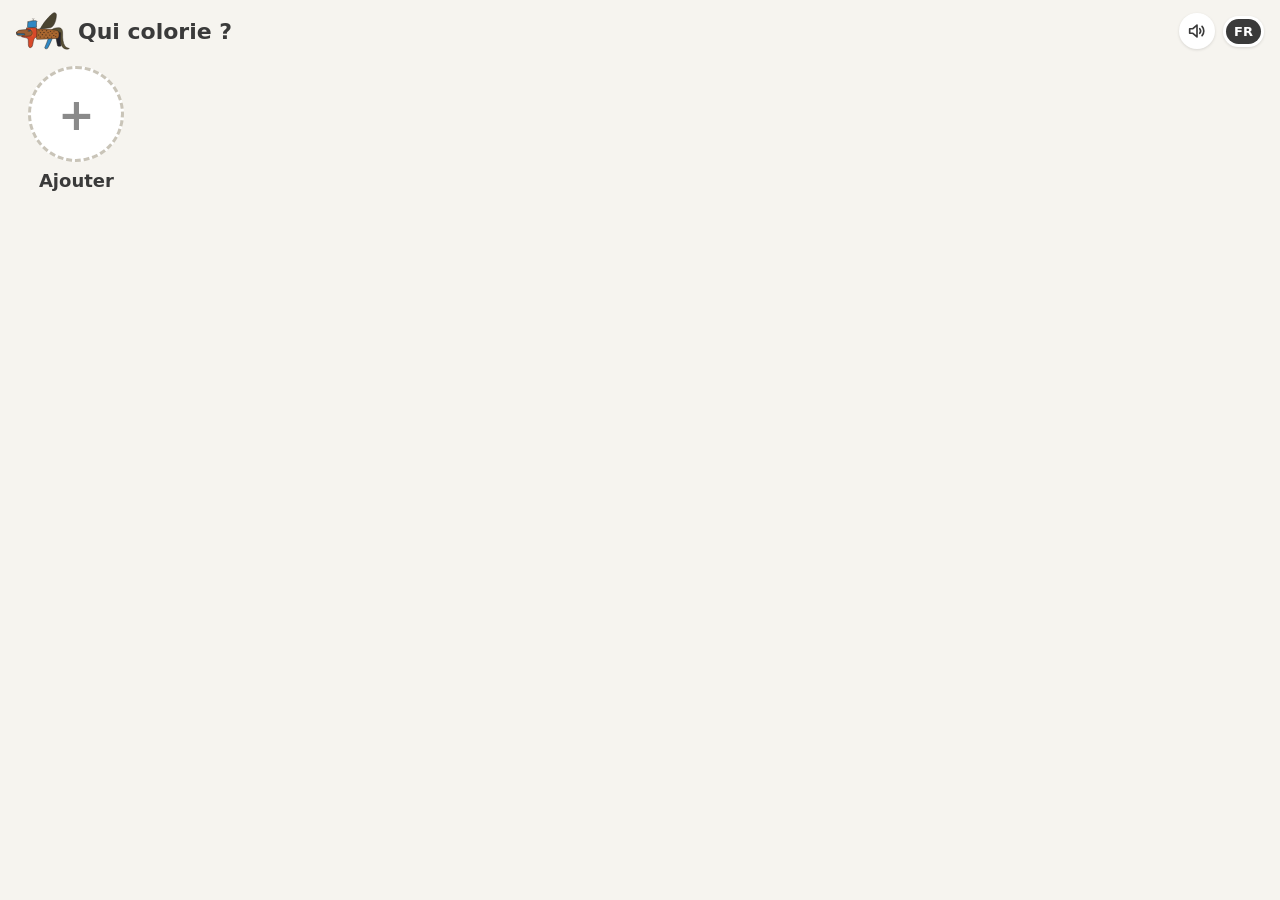
<file: index.html>
<!doctype html>
<html lang="fr">
<head>
<meta charset="utf-8">
<meta name="viewport" content="width=device-width, initial-scale=1, maximum-scale=1, user-scalable=no, viewport-fit=cover">
<meta name="theme-color" content="#f6f4ef">
<meta name="description" content="Coloriages par numéros et dessin libre pour les enfants.">
<title>Giuno Colors</title>
<link rel="manifest" href="manifest.webmanifest">
<link rel="icon" href="icons/icon-192.png" type="image/png">
<link rel="apple-touch-icon" href="icons/icon-192.png">
<link rel="stylesheet" href="style.css">
<script type="module" src="js/main.js"></script>
</head>
<body>

<section id="profiles" class="screen page" hidden>
  <header class="head"><img src="icons/logo.svg" alt="" class="logo"><h1 data-t>Qui colorie ?</h1><button class="sound-switch" aria-label="Sons" data-t-aria><svg viewBox="0 0 24 24"><path d="M4 9.5v5h3.5L12 18.5v-13L7.5 9.5z"/><path class="waves" d="M15 9.5a4 4 0 0 1 0 5M17.5 7a7.5 7.5 0 0 1 0 10"/><path class="cross" d="M15.5 9.5l5 5M20.5 9.5l-5 5"/></svg></button><button class="lang-switch" aria-label="Changer de langue" data-t-aria><span data-lang="fr">FR</span><span data-lang="en">EN</span></button></header>
  <div id="profile-list" class="avatars"></div>
  <p id="profiles-note" class="note" data-t>Appui long sur un prénom pour le modifier ou le supprimer.</p>
</section>

<section id="gallery" class="screen page" hidden>
  <header class="head">
    <img src="icons/logo.svg" alt="" class="logo">
    <h1>Giuno Colors</h1>
    <button class="sound-switch" aria-label="Sons" data-t-aria><svg viewBox="0 0 24 24"><path d="M4 9.5v5h3.5L12 18.5v-13L7.5 9.5z"/><path class="waves" d="M15 9.5a4 4 0 0 1 0 5M17.5 7a7.5 7.5 0 0 1 0 10"/><path class="cross" d="M15.5 9.5l5 5M20.5 9.5l-5 5"/></svg></button>
    <button class="lang-switch" aria-label="Changer de langue" data-t-aria><span data-lang="fr">FR</span><span data-lang="en">EN</span></button>
    <button id="who" class="chip" aria-label="Changer d'enfant" data-t-aria></button>
  </header>
  <div id="cards"></div>
  <button id="install" class="pill plain install" hidden data-t>Installer l'appli</button>
  <section class="parents">
    <h2 class="section" data-t>Coin des parents</h2>
    <p class="note" data-t>Sauvegarde dans un fichier les profils, la progression, les dessins et ce qui a été ajouté ici, pour les retrouver sur un autre téléphone.</p>
    <div class="row start"><button id="backup-save" class="pill plain" data-t>Sauvegarder</button><button id="backup-load" class="pill plain" data-t>Restaurer</button></div>
    <input id="backup-file" type="file" accept=".json,application/json" hidden>
    <p class="note" data-t>Un coloriage à numéros au format SVG peut être ajouté depuis un fichier. Il reste sur ce téléphone. Appui long sur sa carte pour le retirer.</p>
    <div class="row start"><button id="page-import" class="pill plain" data-t>Ajouter un coloriage</button><button id="page-clear" class="pill plain" hidden data-t>Retirer les coloriages ajoutés</button></div>
    <input id="page-file" type="file" accept=".svg,image/svg+xml" multiple hidden>
    <p class="note" data-t>Des images au fond transparent (PNG ou WebP), ou un pack d'autocollants, s'ajoutent aux autocollants du dessin libre. Ils restent sur ce téléphone. Appui long sur l'un d'eux pour le retirer.</p>
    <div class="row start"><button id="sticker-import" class="pill plain" data-t>Ajouter des autocollants</button></div>
    <div id="sticker-list" class="sticker-list" hidden></div>
    <input id="sticker-file" type="file" accept=".json,application/json,image/png,image/webp" multiple hidden>
    <p class="note" data-t>Le minuteur ferme la séance une fois le temps écoulé : l'appli revient à l'écran de départ avec un message.</p>
    <div id="timer-row" class="row start wrap"><button class="pill plain" data-min="10">10 min</button><button class="pill plain" data-min="20">20 min</button><button class="pill plain" data-min="30">30 min</button><button class="pill plain" data-min="45">45 min</button><button id="timer-off" class="pill plain" hidden data-t>Arrêter le minuteur</button><span id="timer-left" class="note" hidden></span></div>
    <p class="note" data-t>La mesure de fluidité montre en haut de l'écran si les gestes restent fluides et combien de temps prennent les étapes lourdes. Les mesures s'effacent en fermant l'appli.</p>
    <div class="row start"><button id="perf-on" class="pill plain" data-t>Mesurer la fluidité</button><button id="perf-off" class="pill plain" hidden data-t>Arrêter la mesure</button><button id="perf-share" class="pill plain" hidden data-t>Partager les mesures</button></div>
  </section>
  <p id="storage-note" class="note" hidden data-t>Ce navigateur ne garde pas la progression : elle sera perdue en fermant la page.</p>
  <p class="note"><span data-t>Version</span> <span id="build">0.14.0 23/11/2026 23h52</span><br><a href="https://github.com/A220N1/giuno-colors" target="_blank" rel="noopener" data-t>Code source</a> <span data-t>sous licence GPL-3.0, dessins sous licence CC BY-SA 4.0.</span> <span data-t>Emojis des scènes :</span> <a href="https://openmoji.org" target="_blank" rel="noopener">OpenMoji</a><span data-t>, licence CC BY-SA 4.0.</span></p>
</section>

<section id="play" class="screen" hidden>
  <div class="top">
    <button id="back" class="icon exit" aria-label="Retour aux dessins" data-t-aria><svg viewBox="0 0 24 24"><path d="M15 5l-7 7 7 7"/></svg></button>
    <div id="progress" class="bar"><i></i></div>
    <button id="share" class="icon exit" aria-label="Partager l'image" data-t-aria><svg viewBox="0 0 24 24"><path d="M12 15V3.5M7.5 8L12 3.5 16.5 8M5 12.5V20h14v-7.5"/></svg></button>
    <button id="fill-style" class="icon" aria-label="Couleurs unies"><svg viewBox="0 0 24 24"><defs><linearGradient id="fill-shade-icon" x1="0" y1="0" x2="1" y2="1"><stop offset="0" stop-color="#cfe3ff"/><stop offset="1" stop-color="#1e4fa8"/></linearGradient></defs><circle class="plain" cx="12" cy="12" r="7.5"/><path class="spark" d="M12 3.5Q12 12 20.5 12Q12 12 12 20.5Q12 12 3.5 12Q12 12 12 3.5Z"/></svg></button>
    <button id="paint-free" class="icon exit" aria-label="Peindre librement ce dessin" data-t-aria><svg viewBox="0 0 24 24"><path d="M19.5 3.5c-3 1.6-7 5.6-9 8.6l1.9 1.9c3-2 7-6 8.6-9z"/><path d="M10.4 12.2c-2.3-.4-4.1 1.2-4.1 3.4 0 1.6-.9 2.6-2.3 3 2.6 1.6 7.3 1.3 8.2-2.4z"/></svg></button>
    <button id="find" class="icon" aria-label="Trouver une zone" data-t-aria><svg viewBox="0 0 24 24"><circle cx="10.5" cy="10.5" r="6"/><path d="M15 15l5 5"/></svg></button>
    <button id="reset" class="icon exit" aria-label="Recommencer" data-t-aria><svg viewBox="0 0 24 24"><path d="M4.5 12a7.5 7.5 0 1 0 2.2-5.3"/><path d="M4.5 3.5v3.5h3.5"/></svg></button>
    <button class="icon lock" aria-label="Verrouiller l'écran"><svg viewBox="0 0 24 24" class="open"><rect x="5" y="11" width="14" height="10" rx="2.5"/><path d="M8.5 11V7.5a3.5 3.5 0 0 1 6.8-1.2"/></svg><svg viewBox="0 0 24 24" class="closed"><rect x="5" y="11" width="14" height="10" rx="2.5"/><path d="M8.5 11V7.5a3.5 3.5 0 0 1 7 0V11"/><path d="M12 15v2"/></svg><svg viewBox="0 0 46 46" class="hold"><circle cx="23" cy="23" r="20"/></svg></button>
  </div>
  <div id="stage">
    <div id="bravo" class="bravo" hidden>
      <p data-t>Bravo !</p>
      <button id="bravo-share" class="icon exit" aria-label="Partager l'image" data-t-aria><svg viewBox="0 0 24 24"><path d="M12 15V3.5M7.5 8L12 3.5 16.5 8M5 12.5V20h14v-7.5"/></svg></button>
      <button id="bravo-back" class="pill exit" data-t>Autres dessins</button>
    </div>
  </div>
  <div id="palette" class="palette"></div>
</section>

<section id="draw" class="screen" hidden>
  <div class="top">
    <button id="draw-back" class="icon exit" aria-label="Retour aux dessins" data-t-aria><svg viewBox="0 0 24 24"><path d="M15 5l-7 7 7 7"/></svg></button>
    <button id="undo" class="icon" aria-label="Annuler le dernier geste" data-t-aria><svg viewBox="0 0 24 24"><path d="M9 14L4 9l5-5"/><path d="M4 9h10a6 6 0 0 1 0 12h-3"/></svg></button>
    <button id="redo" class="icon" aria-label="Refaire" data-t-aria><svg viewBox="0 0 24 24"><path d="M15 14l5-5-5-5"/><path d="M20 9H10a6 6 0 0 0 0 12h3"/></svg></button>
    <span class="grow"></span>
    <button id="replay" class="icon" aria-label="Revoir le dessin" data-t-aria><svg viewBox="0 0 24 24"><circle cx="12" cy="12" r="9"/><path d="M10 8.3l5.2 3.7-5.2 3.7z"/></svg></button>
    <button id="draw-share" class="icon exit" aria-label="Partager l'image" data-t-aria><svg viewBox="0 0 24 24"><path d="M12 15V3.5M7.5 8L12 3.5 16.5 8M5 12.5V20h14v-7.5"/></svg></button>
    <button id="draw-delete" class="icon exit" aria-label="Jeter le dessin" data-t-aria><svg viewBox="0 0 24 24"><path d="M4 7h16"/><path d="M9.5 7V4.5h5V7"/><path d="M6 7l1 13h10l1-13"/><path d="M10 11v5.5M14 11v5.5"/></svg></button>
    <button class="icon lock" aria-label="Verrouiller l'écran"><svg viewBox="0 0 24 24" class="open"><rect x="5" y="11" width="14" height="10" rx="2.5"/><path d="M8.5 11V7.5a3.5 3.5 0 0 1 6.8-1.2"/></svg><svg viewBox="0 0 24 24" class="closed"><rect x="5" y="11" width="14" height="10" rx="2.5"/><path d="M8.5 11V7.5a3.5 3.5 0 0 1 7 0V11"/><path d="M12 15v2"/></svg><svg viewBox="0 0 46 46" class="hold"><circle cx="23" cy="23" r="20"/></svg></button>
  </div>
  <div id="draw-stage">
    <div class="sheet"><div class="paper"></div><canvas></canvas><canvas></canvas><canvas></canvas><canvas></canvas><canvas></canvas><svg class="guides" viewBox="0 0 800 1000" preserveAspectRatio="none"></svg></div>
    <div id="draw-pop" class="pop" hidden></div>
    <canvas id="sparkles"></canvas>
    <div id="brick-count" class="brick-count" hidden></div>
    <button id="zoom-fit" class="icon float" aria-label="Voir toute la page" data-t-aria hidden><svg viewBox="0 0 24 24"><path d="M4 9V4h5M20 9V4h-5M4 15v5h5M20 15v5h-5"/></svg></button>
  </div>
  <div class="tools">
    <div class="toolrow">
      <button class="tool more" data-tool="brush" aria-label="Pinceau"></button>
      <button class="tool" data-tool="bucket" aria-label="Pot de peinture" data-t-aria><svg viewBox="0 0 24 24"><g transform="rotate(-35 11 12)"><path d="M5 9h12l-1.6 10.5H6.6z"/><path d="M7 9a4 4 0 0 1 8 0"/></g><path d="M20 13.5c1.1 1.5 1.7 2.6 1.7 3.4a1.7 1.7 0 0 1-3.4 0c0-.8.6-1.9 1.7-3.4z"/></svg></button>
      <button class="tool" data-tool="smudge" aria-label="Doigt" data-t-aria><svg viewBox="0 0 24 24"><path d="M9.5 12.5V5a1.6 1.6 0 0 1 3.2 0v6"/><path d="M12.7 10.5V9a1.6 1.6 0 0 1 3.2 0v2.2"/><path d="M15.9 11V10a1.6 1.6 0 0 1 3.2 0v4.2c0 3.8-2.6 6.8-6.3 6.8-2.6 0-4.2-1.3-5.6-3.5l-2.5-4a1.6 1.6 0 0 1 2.6-1.8l2.2 2.6"/></svg></button>
      <button class="tool more" data-tool="eraser" aria-label="Gomme" data-t-aria><svg viewBox="0 0 24 24"><path d="M9 20h11"/><path d="M4.7 14.3l8.6-8.6a2 2 0 0 1 2.8 0l2.9 2.9a2 2 0 0 1 0 2.8L11 20H8.5l-3.8-3.8a1.3 1.3 0 0 1 0-1.9z"/><path d="M9 10l5.5 5.5"/></svg></button>
      <button class="tool" data-tool="shape" aria-label="Formes"></button>
      <button class="tool die-cut" data-tool="stamp" aria-label="Tampons" data-t-aria></button>
      <button class="tool" data-tool="brick" aria-label="Briques" data-t-aria></button>
      <button class="tool" id="mirror" aria-label="Miroir"></button>
      <button class="tool" id="draw-bg" aria-label="Fond de page" data-t-aria></button>
    </div>
    <div id="draw-colors" class="colorgrid"></div>
  </div>
</section>

<div id="confirm" class="dialog" hidden>
  <div>
    <p id="confirm-text"></p>
    <div class="row"><button id="confirm-no" class="pill plain" data-t>Annuler</button><button id="confirm-yes" class="pill danger">OK</button></div>
  </div>
</div>

<div id="profile-dialog" class="dialog" hidden>
  <form id="profile-form">
    <p id="profile-title"></p>
    <input id="profile-name" maxlength="20" placeholder="Prénom" autocomplete="off" required data-t-ph>
    <div id="profile-animals" class="animals"></div>
    <div class="row">
      <button type="button" id="profile-delete" class="pill danger" hidden data-t>Supprimer</button>
      <span class="grow"></span>
      <button type="button" id="profile-cancel" class="pill plain" data-t>Annuler</button>
      <button type="submit" class="pill">OK</button>
    </div>
  </form>
</div>

<div id="timeup" class="dialog" hidden>
  <div>
    <p data-t>C'est fini pour cette fois : le temps de jeu est écoulé. À bientôt !</p>
    <div class="row"><button id="timeup-ok" class="pill">OK</button></div>
  </div>
</div>

<div id="toast" class="toast" hidden></div>
<div id="perf" class="perf" hidden></div>
<canvas id="confetti" hidden></canvas>
</body>
</html>
</file>
<file: style.css>
:root {
  --bg: #f6f4ef;
  --ink: #3a3a3a;
  --muted: #8a8a8a;
  --line: #6b6b6b;
  --hl: #d0d0d0;
  --accent: #3d7be0;
  --good: #3fa34d;
}
* { box-sizing: border-box; }
html, body {
  margin: 0; height: 100%;
  background: var(--bg); color: var(--ink);
  font-family: system-ui, -apple-system, "Segoe UI", Roboto, sans-serif;
  overscroll-behavior: none;
  -webkit-tap-highlight-color: transparent;
  user-select: none; -webkit-user-select: none; -webkit-touch-callout: none;
}
input { font: inherit; color: inherit; user-select: text; -webkit-user-select: text; }
button { font: inherit; color: inherit; border: 0; background: none; padding: 0; cursor: pointer; touch-action: manipulation; }
[hidden] { display: none !important; }
.screen { position: fixed; inset: 0; display: flex; flex-direction: column; }
.page { display: block; overflow-y: auto; padding: calc(12px + env(safe-area-inset-top)) 16px calc(24px + env(safe-area-inset-bottom)); }
.note { font-size: 13px; color: var(--muted); margin: 20px 0 0; }
.note a { color: inherit; }

.head { display: flex; align-items: center; gap: 8px; margin: 0 0 16px; min-width: 0; }
.head h1 { flex: 1 1 auto; min-width: 3.2em; margin: 0; font-size: clamp(16px, 4.6vw, 22px); font-weight: 700; white-space: nowrap; overflow: hidden; text-overflow: ellipsis; }
.logo { height: 38px; width: auto; flex: none; }
#gallery .head .logo, #gallery .head h1 { cursor: pointer; }
.face { border-radius: 50%; display: grid; place-items: center; font-weight: 700; flex: none; }
.chip { display: flex; align-items: center; gap: 6px; flex: 0 2 auto; min-width: 0; max-width: 46%; padding: 4px 12px 4px 4px; border-radius: 24px; background: #fff; box-shadow: 0 1px 3px rgba(0, 0, 0, .12); font-weight: 600; }
.chip .face { width: 34px; height: 34px; font-size: 17px; }
.face.animal { overflow: hidden; background: #fff; }
.face.animal img { width: 100%; height: 100%; display: block; }
.lang-switch { display: flex; flex: none; padding: 3px; border-radius: 18px; background: #fff; box-shadow: 0 1px 3px rgba(0, 0, 0, .12); font-size: 13px; font-weight: 700; }
.lang-switch span { padding: 5px 8px; border-radius: 14px; color: var(--muted); }
.lang-switch span.on { background: var(--ink); color: #fff; }
.lang-switch span:not(.on) { display: none; }  /* the language in use; a tap turns to the other */
.chip span:last-child { overflow: hidden; text-overflow: ellipsis; white-space: nowrap; }

.avatars { display: grid; grid-template-columns: repeat(auto-fill, minmax(120px, 1fr)); gap: 20px; margin-top: 8px; }
.avatar { display: flex; flex-direction: column; align-items: center; gap: 8px; font-size: 18px; font-weight: 600; }
.avatar .face { width: 96px; height: 96px; font-size: 44px; box-shadow: 0 2px 6px rgba(0, 0, 0, .15); }
.avatar.add .face { background: #fff; color: var(--muted); border: 3px dashed #c9c4b8; box-shadow: none; }
.avatar:active .face { transform: scale(.96); }

.section { margin: 24px 0 10px; font-size: 18px; font-weight: 700; }
#cards > .section:first-child { margin-top: 4px; }
.cards { display: grid; grid-template-columns: repeat(auto-fill, minmax(150px, 1fr)); gap: 14px; }
.card { background: #fff; border-radius: 16px; box-shadow: 0 1px 3px rgba(0, 0, 0, .12); padding: 10px; display: flex; flex-direction: column; gap: 8px; text-align: left; }
.card:active { transform: scale(.98); }
.thumb { width: 100%; height: auto; display: block; border-radius: 8px; background: #fff; }
.meta { display: flex; justify-content: space-between; align-items: baseline; gap: 6px; }
.meta b { font-size: 16px; font-weight: 600; }
.meta span { font-size: 13px; color: var(--muted); white-space: nowrap; }
.bar { height: 6px; background: #ececec; border-radius: 3px; overflow: hidden; }
.bar > i { display: block; height: 100%; width: 0; background: var(--accent); transition: width .25s; }
.bar.full > i { background: var(--good); }
.install { margin-top: 18px; }
.parents { margin-top: 28px; padding-top: 4px; border-top: 1px solid #e4e0d6; }
.parents .note { margin-top: 0; }
.row.start { justify-content: flex-start; margin-top: 12px; }

#play { background: #fff; }
.top { display: flex; align-items: center; gap: 2px; padding: calc(4px + env(safe-area-inset-top)) 4px 4px; border-bottom: 1px solid #eee; }
.top .bar { flex: 1; height: 8px; margin: 0 6px; }
.icon { width: 46px; height: 46px; border-radius: 23px; display: grid; place-items: center; flex: none; }
.icon:active { background: #eee; }
.icon svg { width: 25px; height: 25px; fill: none; stroke: var(--ink); stroke-width: 2.2; stroke-linecap: round; stroke-linejoin: round; }
#find.hint { animation: beckon 1.1s ease-in-out infinite; }
@keyframes beckon { 0%, 100% { background: transparent; transform: scale(1); } 50% { background: #ffe08a; transform: scale(1.15); } }
#stage { flex: 1; position: relative; overflow: hidden; touch-action: none; background: #fff; }
#stage > svg { position: absolute; inset: 0; width: 100%; height: 100%; display: block; overflow: visible; transform-origin: 0 0; will-change: transform; }
#stage > canvas.snap { position: absolute; left: 0; top: 0; transform-origin: 0 0; will-change: transform; pointer-events: none; }

.palette { display: flex; flex-wrap: wrap; justify-content: center; gap: 10px; padding: 10px 8px calc(10px + env(safe-area-inset-bottom)); border-top: 1px solid #eee; background: #fafafa; }
.palette.many { flex-wrap: nowrap; justify-content: flex-start; overflow-x: auto; scroll-snap-type: x proximity; padding-top: 12px; scrollbar-width: none; }
.palette.many .swatch { flex: none; scroll-snap-align: center; }
.swatch { position: relative; width: 54px; height: 54px; border-radius: 50%; display: grid; place-items: center; font-size: 21px; font-weight: 700; box-shadow: inset 0 0 0 2px rgba(0, 0, 0, .14); transition: transform .12s; }
.swatch svg { display: none; width: 26px; height: 26px; fill: none; stroke: currentColor; stroke-width: 3; stroke-linecap: round; stroke-linejoin: round; }
.swatch .count { position: absolute; top: -5px; right: -5px; min-width: 20px; height: 20px; padding: 0 5px; border-radius: 10px; background: #fff; color: var(--ink); font-size: 12px; font-style: normal; font-weight: 700; line-height: 20px; text-align: center; box-shadow: 0 0 0 1.5px rgba(0, 0, 0, .18); }
.swatch.sel { transform: scale(1.12); box-shadow: 0 0 0 3px #fff, 0 0 0 6px var(--ink); }
.swatch.done { opacity: .35; }
.swatch.done span, .swatch.done .count { display: none; }
.swatch.done svg { display: block; }
.swatch.hint { animation: wiggle .5s ease-in-out; }
@keyframes wiggle { 20% { transform: rotate(-14deg) scale(1.1); } 50% { transform: rotate(12deg) scale(1.1); } 80% { transform: rotate(-6deg); } }

.art [data-c] {
  fill: #fff !important;
  stroke: var(--line) !important;
  stroke-width: 1.6px !important;
  vector-effect: non-scaling-stroke;
  transition: fill .2s;
}
.art [data-c].hl { fill: var(--hl) !important; }
.art [data-c].done { fill: var(--c) !important; stroke: var(--s, var(--c)) !important; }
.mystery .art [data-c]:not(.done):not(.hl) { fill: #dedede !important; stroke: #dedede !important; }
.mystery .art :not(g):not([data-c]) { visibility: hidden; }
.card.secret { position: relative; }
.card.secret::after { content: '?'; position: absolute; left: 0; right: 0; top: 22%; text-align: center; font-size: 64px; font-weight: 800; color: #fff; text-shadow: 0 2px 6px rgba(0, 0, 0, .25); pointer-events: none; }
#fill-style svg .plain { fill: var(--accent); stroke: none; }
#fill-style svg .spark { display: none; fill: #f5b301; stroke: none; }
#fill-style[data-style="shade"] svg .plain { fill: url(#fill-shade-icon); }
#fill-style[data-style="glitter"] svg .plain { opacity: .35; }
#fill-style[data-style="glitter"] svg .spark { display: block; }
.sound-switch { width: 36px; height: 36px; border-radius: 18px; flex: none; display: grid; place-items: center; background: #fff; box-shadow: 0 1px 3px rgba(0, 0, 0, .12); }
.sound-switch svg { width: 22px; height: 22px; fill: none; stroke: var(--ink); stroke-width: 1.8; stroke-linecap: round; stroke-linejoin: round; }
.sound-switch .cross, .sound-switch.off .waves { display: none; }
.sound-switch.off .cross { display: block; }
.sound-switch.off svg { stroke: var(--muted); }
.art, .art * { pointer-events: none; }
.art [data-c] { pointer-events: visiblePainted; }
.thumb .art [data-c] { stroke-width: .7px !important; }
.labels text { font-family: system-ui, sans-serif; font-weight: 600; fill: #4a4a4a; text-anchor: middle; dominant-baseline: central; pointer-events: none; }
.labels text.off { display: none; }
.marks { pointer-events: none; }
.ring { fill: none; stroke: #ff3b6b; stroke-width: 4px; vector-effect: non-scaling-stroke; transform-box: fill-box; transform-origin: center; animation: ring .6s ease-out 3; }
@keyframes ring { from { transform: scale(1.8); opacity: 0; } 40% { opacity: 1; } to { transform: scale(1); opacity: 1; } }

.bravo { position: absolute; left: 50%; top: 12px; transform: translateX(-50%); background: #fff; border-radius: 20px; box-shadow: 0 4px 18px rgba(0, 0, 0, .18); padding: 8px 10px 8px 18px; display: flex; align-items: center; gap: 8px; white-space: nowrap; }
.bravo p { margin: 0 6px 0 0; font-size: 26px; font-weight: 700; }
.pill { background: var(--accent); color: #fff; border-radius: 22px; padding: 11px 18px; font-size: 16px; font-weight: 600; }
.pill.danger { background: #d9453b; }
.pill.plain { background: #eee; color: var(--ink); }
#confetti { position: fixed; inset: 0; pointer-events: none; width: 100%; height: 100%; }

.dialog { position: fixed; inset: 0; background: rgba(0, 0, 0, .35); display: grid; place-items: center; padding: 16px; z-index: 10; }
.dialog > div, .dialog > form { background: #fff; border-radius: 18px; padding: 20px; width: min(360px, 100%); display: grid; gap: 18px; }
.dialog p { margin: 0; font-size: 18px; white-space: pre-line; overflow-wrap: anywhere; }
.dialog input { width: 100%; padding: 12px 14px; font-size: 18px; border: 2px solid #ddd; border-radius: 12px; outline: none; }
.dialog input:focus { border-color: var(--accent); }
.row { display: flex; gap: 10px; justify-content: flex-end; align-items: center; }
.row .grow { flex: 1; }
.animals { display: grid; grid-template-columns: repeat(5, 1fr); gap: 10px; }
.animals button { border-radius: 50%; }
.animals .face { width: 100%; height: auto; aspect-ratio: 1; box-shadow: 0 1px 3px rgba(0, 0, 0, .15); }
.animals button.sel .face { box-shadow: 0 0 0 3px #fff, 0 0 0 6px var(--ink); }

.grow { flex: 1; }
.icon:disabled { opacity: .3; }
.icon:disabled:active { background: none; }

.art-row { display: grid; grid-auto-flow: column; grid-auto-columns: min(180px, calc((100% - 14px) / 2)); gap: 14px; overflow-x: auto; scroll-snap-type: x mandatory; padding: 2px 2px 6px; margin: 0 -2px; }
.art-row > .card { scroll-snap-align: start; align-self: start; }
.art-new .page { display: grid; place-items: center; aspect-ratio: 4 / 5; border-radius: 8px; border: 3px dashed #c9c4b8; color: var(--muted); font-size: 56px; font-weight: 300; }
.art-new b { font-size: 16px; font-weight: 600; }
canvas.thumb { aspect-ratio: 4 / 5; }

#draw { background: #fff; }
#draw-stage { flex: 1; position: relative; overflow: hidden; touch-action: none; background: #ebe8e1; }
.sheet { position: absolute; inset: 0; transform-origin: 0 0; }
.sheet .paper { position: absolute; background: #fff; box-shadow: 0 1px 6px rgba(0, 0, 0, .18); }
.sheet canvas { position: absolute; inset: 0; width: 100%; height: 100%; display: block; }
.sheet .guides { position: absolute; pointer-events: none; overflow: hidden; }
.icon.float { position: absolute; right: 10px; top: 10px; background: #fff; box-shadow: 0 2px 8px rgba(0, 0, 0, .2); }
.guides line { stroke: #8fb0e6; stroke-width: 1.5px; stroke-dasharray: 7 6; vector-effect: non-scaling-stroke; }
.tool.on { background: #e1eafb; }
.tools { display: grid; justify-items: center; gap: 8px; padding: 8px 8px calc(10px + env(safe-area-inset-bottom)); border-top: 1px solid #eee; background: #fafafa; }
.toolrow { display: flex; gap: 6px; }
.tool { width: 52px; height: 52px; border-radius: 16px; display: grid; place-items: center; }
.toolrow .tool { width: clamp(34px, calc((100vw - 72px) / 9), 52px); height: clamp(34px, calc((100vw - 72px) / 9), 52px); }
.toolrow .tool > canvas.sample, .toolrow .tool > img.sample { max-width: 88%; height: auto; }
.toolrow .tool[hidden] { display: none !important; }
.tool img.sample, .tool canvas.sample.stamp { width: 36px; height: 36px; display: block; object-fit: contain; }
.tool img.sample.round { border-radius: 50%; }
.tool.die-cut img.sample, .tool.die-cut canvas.sample.stamp { filter: drop-shadow(1.5px 0 0 #fff) drop-shadow(-1.5px 0 0 #fff) drop-shadow(0 1.5px 0 #fff) drop-shadow(0 -1.5px 0 #fff) drop-shadow(0 1px 2px rgba(0, 0, 0, .4)); }
.tool canvas.sample.brick { display: block; max-width: 90%; }
.toolrow .tool canvas.sample.brick { height: auto !important; }
.pop.bricks { max-width: min(calc(100% - 16px), 400px); max-height: calc(100% - 20px); overflow-y: auto; gap: 6px 4px; align-items: end; }
.pop.bricks .tool { width: auto; min-width: 34px; height: 46px; padding: 0 7px; border-radius: 12px; }
.pop.bricks .extras { flex: 0 0 100%; display: flex; justify-content: center; gap: 6px; padding-top: 6px; border-top: 1px solid #e8e8e8; }
.pop.bricks .extras .tool { width: 48px; padding: 0; }
.pop.shapes { max-width: min(calc(100% - 16px), 330px); }
.pop.shapes .stencils, .pop.brushes .sizes { flex: 0 0 100%; display: flex; flex-wrap: wrap; justify-content: center; align-items: center; gap: 6px; padding-top: 8px; border-top: 1px solid #e8e8e8; }
.pop .caption { flex: 0 0 100%; font-size: 11px; color: var(--muted); text-align: center; }
.tool svg.stencil { width: 34px; height: 34px; stroke-width: .3; stroke-linecap: butt; }
.tool svg.stencil .edge { stroke: var(--ink); stroke-width: 1.6px; stroke-dasharray: 3 2.5; vector-effect: non-scaling-stroke; }
.tool svg.remove { stroke: #d9453b; stroke-width: 2.2; }
.size-dot { display: block; border-radius: 50%; }
.colorgrid.off { opacity: .35; }
#timer-row { flex-wrap: wrap; }
#timer-row .note { margin: 0; }
.guides .veil { fill: rgba(70, 85, 115, .3); }
.guides .stencil-edge { fill: none; stroke: #4f76c2; stroke-width: 2px; stroke-dasharray: 7 5; vector-effect: non-scaling-stroke; }
.brick-count { position: absolute; left: 10px; top: 10px; min-width: 34px; padding: 5px 10px; border-radius: 16px; background: #fff; box-shadow: 0 2px 8px rgba(0, 0, 0, .2); font-weight: 700; font-size: 15px; text-align: center; pointer-events: none; }
.guides .grid { opacity: .55; }
.guides pattern circle { fill: #8fb0e6; }
.tool.more { position: relative; }
.tool.more::after { content: ''; position: absolute; right: 5px; bottom: 5px; border: 4px solid transparent; border-right-color: var(--muted); border-bottom-color: var(--muted); }
.tool canvas.sample.bg { width: 26px; height: 33px; border-radius: 5px; box-shadow: 0 0 0 1.5px rgba(0, 0, 0, .18); }
.tool svg.scenery { width: 32px; height: 32px; stroke: none; }
.pop.backgrounds { display: grid; grid-template-columns: repeat(4, 66px); gap: 8px 6px; max-height: calc(100% - 20px); overflow-y: auto; }
.pop.backgrounds .tool { width: 62px; height: auto; padding: 5px 0 4px; gap: 4px; border-radius: 12px; }
.pop.backgrounds canvas.sample.bg { width: 48px; height: 60px; border-radius: 6px; }
.pop.backgrounds span { font-size: 10.5px; line-height: 1.15; color: var(--muted); text-align: center; }
.pop.grid { display: grid; grid-template-columns: repeat(6, 48px); max-height: 46vh; overflow-y: auto; }
.pop.grid .tool { width: 48px; height: 48px; }
.pop.grid .tabs { grid-column: 1 / -1; position: sticky; bottom: -8px; z-index: 1; display: flex; justify-content: center; gap: 6px; margin-bottom: -8px; padding: 6px 0 8px; border-top: 1px solid #e8e8e8; background: #fff; }
.pop.grid .tabs .tool { width: 56px; height: 44px; border-radius: 14px; }
.pop.grid .tabs .tool.sel { background: #e1eafb; box-shadow: none; }
.pop.grid .tabs img.sample, .pop.grid .tabs canvas.sample.stamp { width: 30px; height: 30px; }
.sticker-list { display: flex; flex-wrap: wrap; gap: 8px; margin: 10px 0 14px; }
.sticker-list .sticker { width: 64px; height: 64px; padding: 4px; border-radius: 12px; background: #fff; box-shadow: 0 0 0 1px #e4e0d6; }
.sticker-list img { width: 100%; height: 100%; object-fit: contain; display: block; }
#draw-stage.replaying { cursor: pointer; }
.tool.sel { background: #fff; box-shadow: 0 0 0 2.5px var(--ink); }
.tool svg { width: 30px; height: 30px; fill: none; stroke: var(--ink); stroke-width: 1.9; stroke-linecap: round; stroke-linejoin: round; }
.tool svg.shape { width: 28px; height: 28px; }
.tool svg.shape path { vector-effect: non-scaling-stroke; stroke-width: 2.2px; }
.size-dot.rainbow { background: linear-gradient(90deg, hsl(0 88% 76%), hsl(60 88% 76%), hsl(120 88% 76%), hsl(180 88% 76%), hsl(240 88% 76%), hsl(300 88% 76%)); }
.colorgrid { display: grid; grid-template-columns: repeat(9, 1fr); gap: 6px; width: min(100%, 396px); }
.dot { width: 100%; aspect-ratio: 1; border-radius: 50%; box-shadow: inset 0 0 0 2px rgba(0, 0, 0, .14); }
.rainbow { background: conic-gradient(from 200deg, hsl(0 88% 76%), hsl(60 88% 76%), hsl(120 88% 76%), hsl(180 88% 76%), hsl(240 88% 76%), hsl(300 88% 76%), hsl(360 88% 76%)); }
#sparkles { position: absolute; left: 0; top: 0; pointer-events: none; }
.dot.sel { box-shadow: 0 0 0 3px #fff, 0 0 0 5.5px var(--ink); }
.pop { position: absolute; left: 50%; bottom: 10px; transform: translateX(-50%); display: flex; flex-wrap: wrap; justify-content: center; gap: 6px; width: max-content; max-width: calc(100% - 16px); padding: 8px; background: #fff; border-radius: 20px; box-shadow: 0 4px 18px rgba(0, 0, 0, .2); }
.tool canvas.sample { width: 40px; height: 40px; display: block; }
@media (orientation: landscape) and (max-height: 520px) {
  .colorgrid { grid-template-columns: repeat(17, 32px); gap: 6px; width: auto; }
  .dot { width: 32px; height: 32px; }
  .tool { width: 46px; height: 46px; }
  .pop.grid { grid-template-columns: repeat(9, 48px); max-height: calc(100% - 20px); }
  .pop.backgrounds { grid-template-columns: repeat(8, 62px); }
}

.lock { position: relative; }
.icon.lock svg.closed { display: none; }
.locked .icon.lock svg.open { display: none; }
.locked .icon.lock svg.closed { display: block; }
.locked .icon.lock { background: #ffe08a; }
.icon.lock svg.hold { position: absolute; inset: 0; width: 46px; height: 46px; stroke: var(--accent); stroke-width: 3.5; stroke-dasharray: 126; stroke-dashoffset: 126; transform: rotate(-90deg); }
.icon.lock.holding svg.hold { stroke-dashoffset: 0; transition: stroke-dashoffset 1.2s linear; }
.icon.lock.nudge { animation: wiggle .5s ease-in-out; }
.locked .exit { display: none !important; }
.perf { position: fixed; left: 50%; top: calc(58px + env(safe-area-inset-top)); transform: translateX(-50%); z-index: 30; max-width: calc(100% - 16px); overflow: hidden; text-overflow: ellipsis; padding: 3px 8px; border-radius: 8px; background: rgba(20, 20, 20, .78); color: #fff; font: 11px/1.35 ui-monospace, monospace; white-space: pre; pointer-events: none; }
.toast { position: fixed; left: 50%; top: calc(64px + env(safe-area-inset-top)); transform: translateX(-50%); z-index: 20; max-width: calc(100% - 32px); padding: 10px 16px; border-radius: 16px; background: rgba(40, 40, 40, .88); color: #fff; font-size: 15px; text-align: center; pointer-events: none; }
</file>
